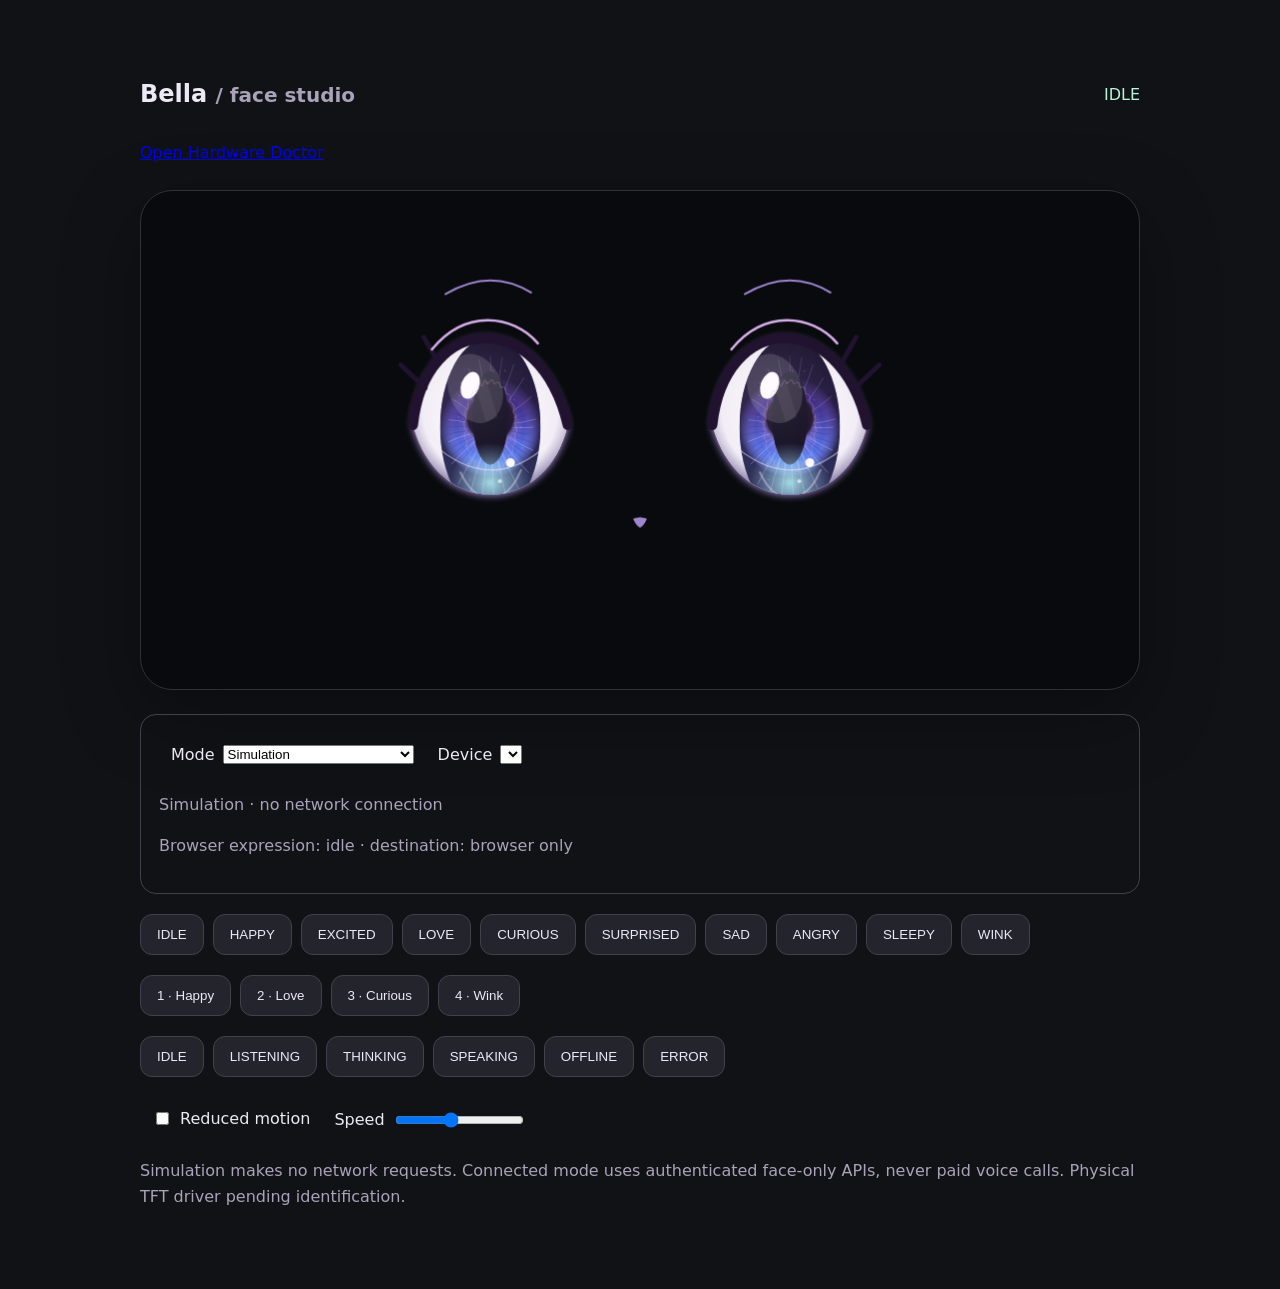
<file: app/frontend/face.html>
<!doctype html><html lang="en"><meta charset="utf-8"><meta name="viewport" content="width=device-width,initial-scale=1"><title>Bella · Face studio</title>
<script src="expression-controller.js"></script><style>
*{box-sizing:border-box}body{margin:0;background:#111216;color:#ece9f5;font:16px system-ui;padding:clamp(18px,5vw,64px)}main{max-width:1000px;margin:auto}header{display:flex;justify-content:space-between;align-items:center}small{color:#aaa2ba}h1{font-size:24px}canvas{display:block;width:100%;aspect-ratio:2;background:#080a0d;border:1px solid #303039;border-radius:32px;margin:24px 0;box-shadow:0 24px 80px #0005}section{display:flex;flex-wrap:wrap;gap:9px;margin:20px 0}button{background:#24242d;color:inherit;border:1px solid #41404c;border-radius:12px;padding:12px 16px;cursor:pointer}button:hover,button:focus-visible{background:#41364f}label{display:inline-flex;gap:8px;margin:12px}output{color:#b9f5dc}p{color:#aaa2ba;line-height:1.6}
</style><main><header><h1>Bella <small>/ face studio</small></h1><output id="state">IDLE</output></header><p><a href="/doctor.html">Open Hardware Doctor</a></p><canvas width="1000" height="500" aria-label="Animated Bella eyes"></canvas><section id="emotions" aria-label="Expression previews"></section><section id="pads" aria-label="Simulated touch pads"></section><section id="voice" aria-label="Mock conversation status"></section><label><input type="checkbox" id="reduced">Reduced motion</label><label>Speed<input id="speed" type="range" min="0.25" max="2" step="0.25" value="1"></label><p>Simulation makes no network requests. Connected mode uses authenticated face-only APIs, never paid voice calls. Physical TFT driver pending identification.</p></main><script src="face.js"></script><script src="face-bridge.js"></script></html>
</file>
